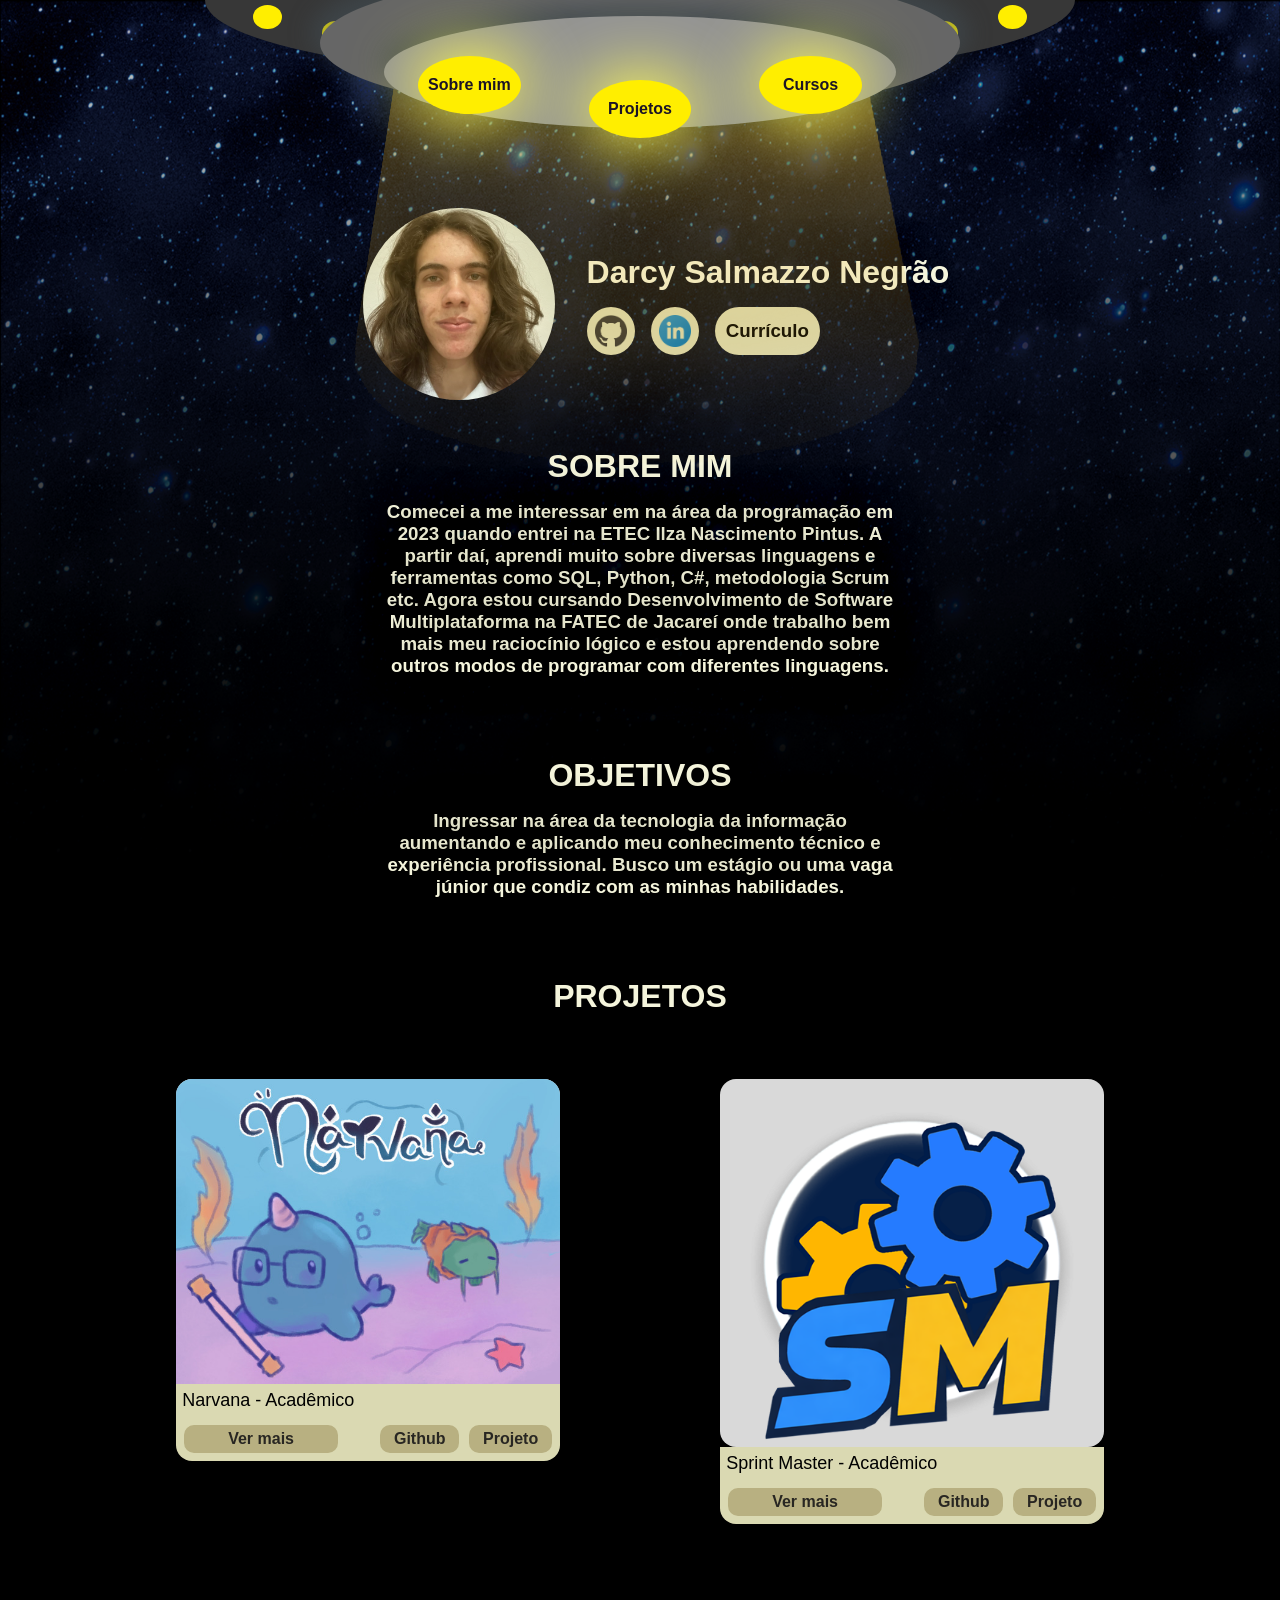
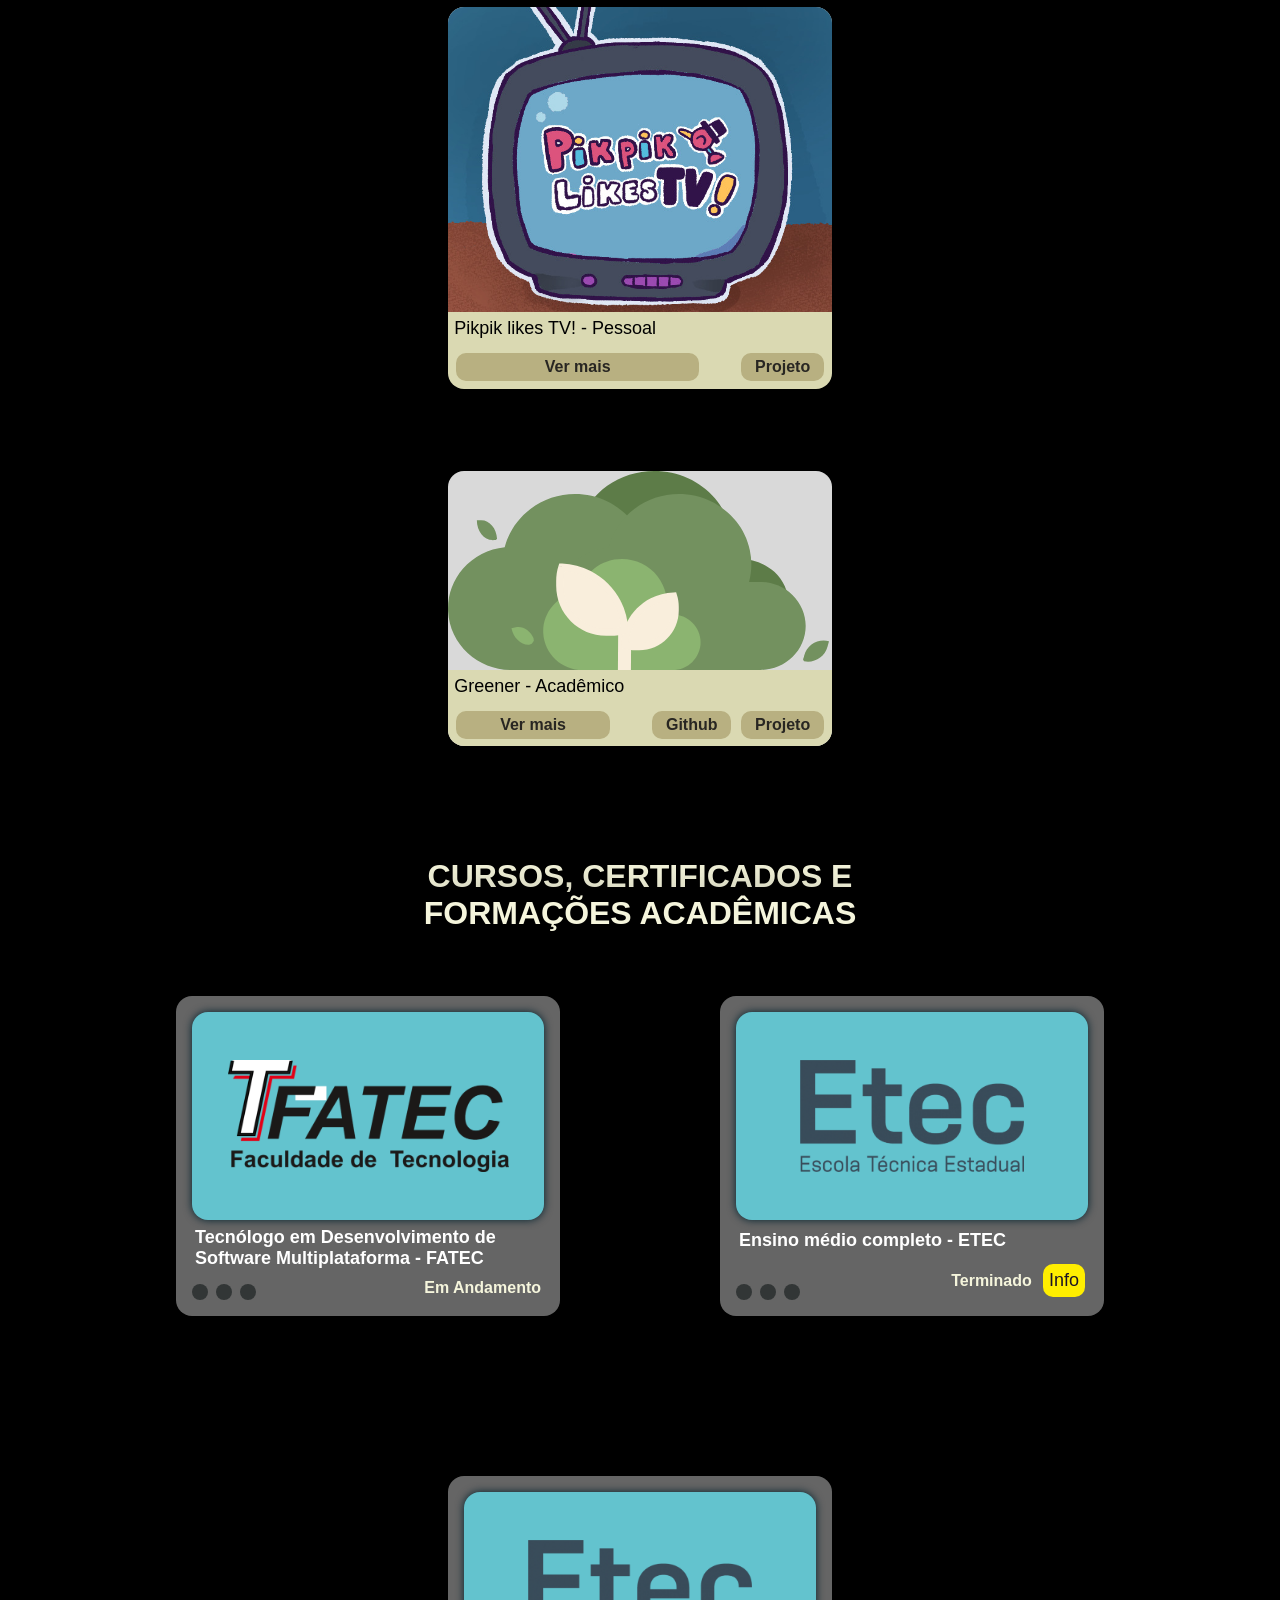
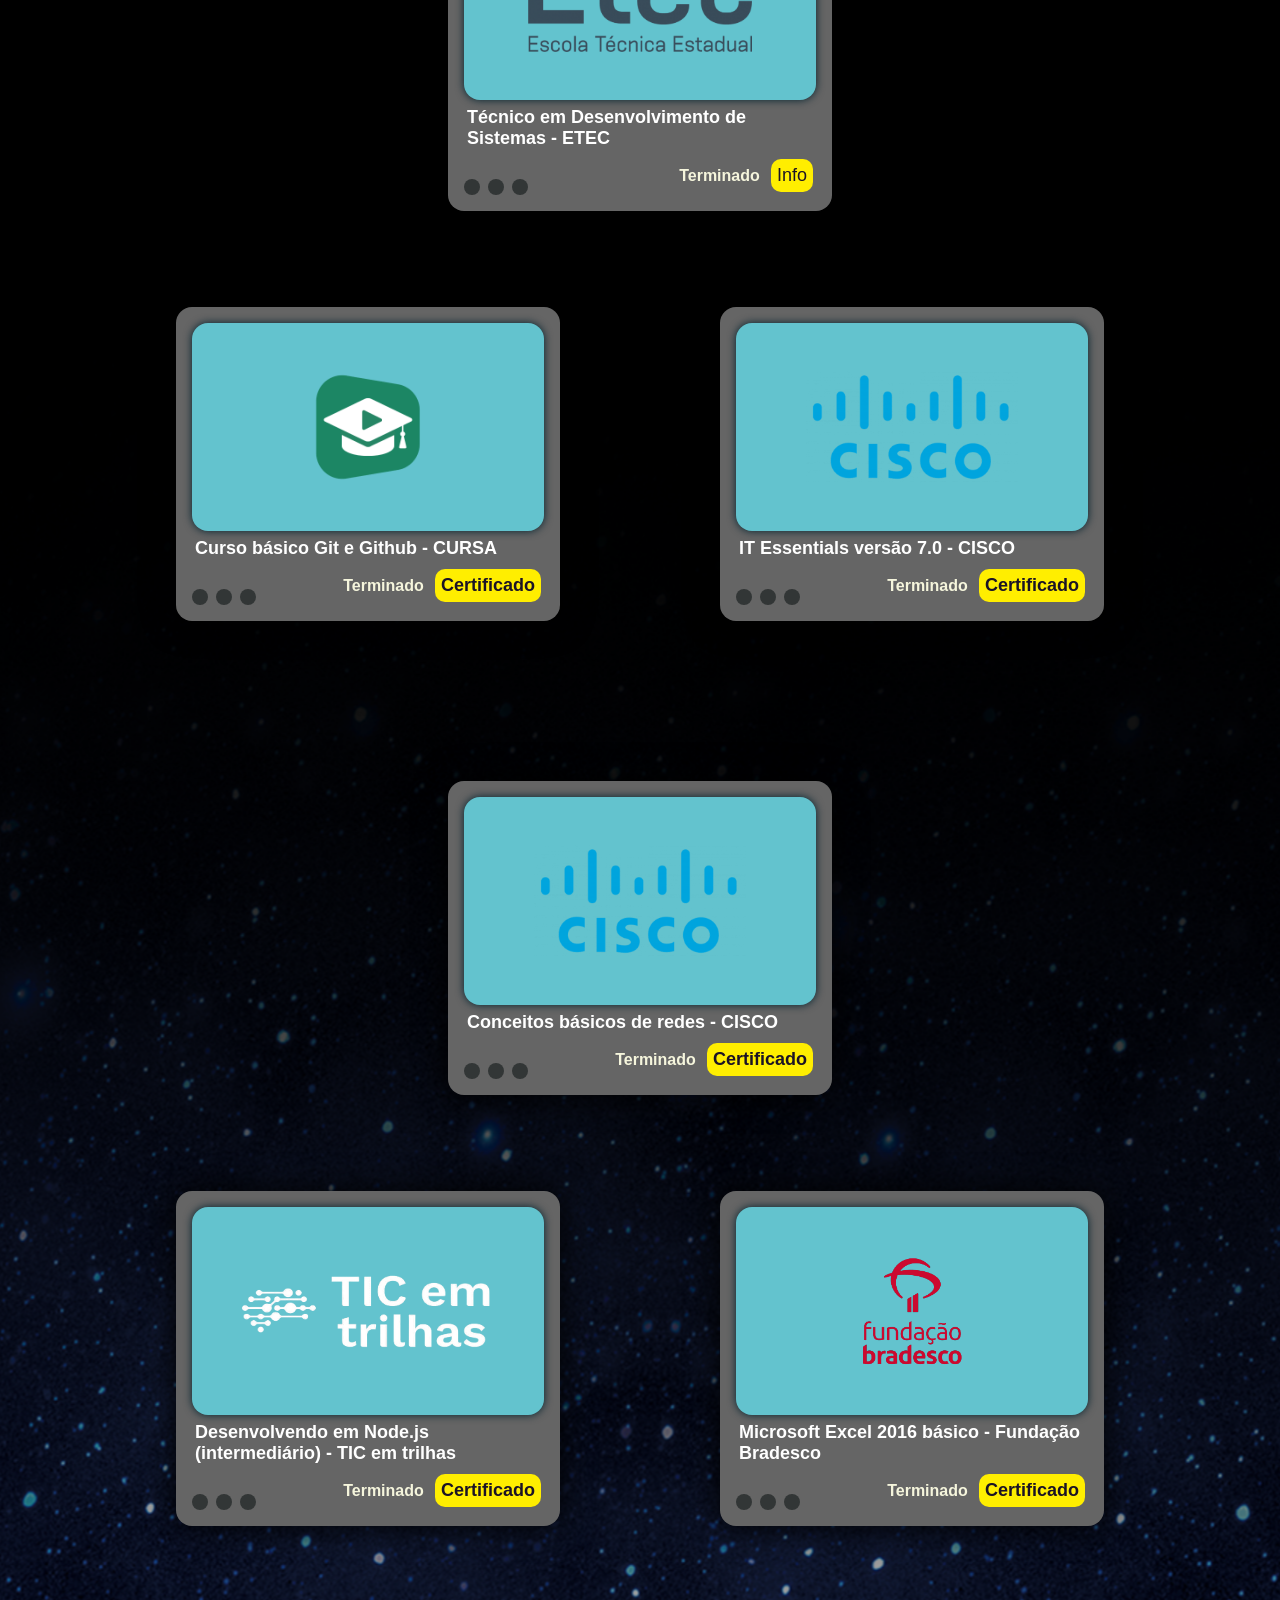
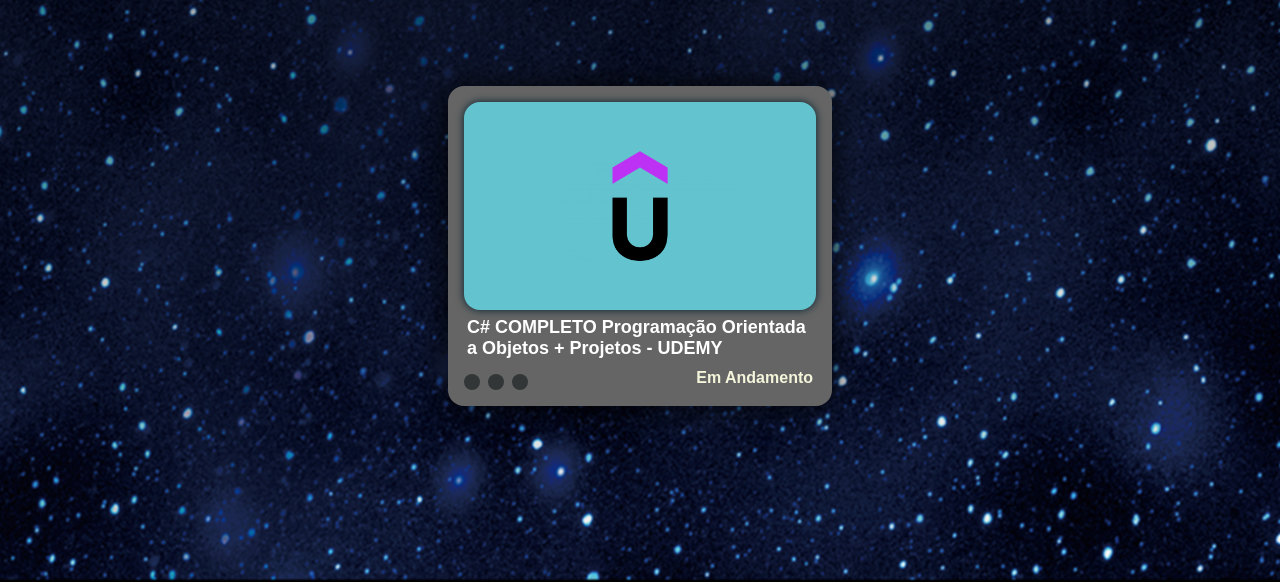
<file: docs/index.html>
<!DOCTYPE html>
<html lang="pt-br">
<head>
    <link rel="stylesheet" href="./index.css">
    <meta charset="UTF-8">
    <title>Portfólio - DARCY SALMAZZO NEGRAO</title>
</head>
<body id="body">
    <img src="./imgs/background-image.png" alt="fundo" id="head-background">
    <main>
        
        <div class="header-box" id="header">
            <img class="abd-light" src="./imgs/abduction-darcy.png" id="light">
            <div class="disk1">
                <div class="light-pair">
                    <div class="lil-light"></div>
                    <div class="lil-light low"></div>
                </div>
                <div class="light-pair">
                    <div class="lil-light low"></div>
                    <div class="lil-light"></div>
                </div>
            </div>
            <div class="disk2"></div>
            <div class="disk3"></div>
            <div class="light-box">
                
                <a class="light side-light" href="#sobre-mim">
                    Sobre mim
                </a>
                <a class="light" href="#projetos">
                    Projetos
                </a>
                <a class="light side-light" href="#cursos">
                    Cursos
                </a>
            </div>
        </div>
        <div class="profile">
             
            <div>
                <img src="./imgs/pfp.jpeg" class="pfp-pic" >
            </div>
            <div class="contatos">
                <div class="nome-email">
                    <h1>Darcy Salmazzo Negrão</h1>
                </div>
                <div class="cont-btns">
                    <a class="btns" href="https://github.com/Darcyasn08"><img src="./imgs/github.png" alt="github"></a>
                    <a class="btns" href="https://www.linkedin.com/in/lucas-salmazzo-9852343a0/"><img src="./imgs/linkedin.png" alt="linkedin"></a>
                    <a class="btns curriculo" href="#" onclick="window.open('./certificates/SalmazzoCurriculo.pdf', '_blank', 'fullscreen=yes'); return false;"><h3>Currículo</h3></a>
                </div>
            </div>
        </div>
        <div class="about-text" id="sobre-mim">
            <h1>
                SOBRE MIM
            </h1>
            <h3>
                Comecei a me interessar em na área da programação em 2023 quando entrei na ETEC Ilza Nascimento Pintus. A partir daí, aprendi muito sobre diversas linguagens e ferramentas como SQL, Python, C#, metodologia Scrum etc.
                Agora estou cursando Desenvolvimento de Software Multiplataforma na FATEC de Jacareí onde trabalho bem mais meu raciocínio lógico e estou aprendendo sobre outros modos de programar com diferentes linguagens.
            </h3>
        </div>
        <div class="small-space"></div>
        <div class="about-text">
            <h1>
                OBJETIVOS
            </h1>
            <h3>
                Ingressar na área da tecnologia da informação aumentando e aplicando meu conhecimento técnico e experiência profissional. Busco um estágio ou uma vaga júnior que condiz com as minhas habilidades.
            </h3>
        </div>
        <div class="small-space"></div>
        <div class="about-text" id="projetos">
            <h1>
                PROJETOS
            </h1>
        </div>
        <div class="projects">
            <div class="project-card">
                <img class="card-img" src="./imgs/narvana.jpeg" alt="projeto">
                <div class="card-info">
                    <div class="card-name">
                        Narvana - Acadêmico
                    </div>
                    <div class="card-specs">
                        <div class="see-more-holder"><button class="see-more" onclick="callDialog(0)">Ver mais</button></div>
                        <div class="card-links">
                            <a class="card-link" href="https://github.com/Darcyasn08/Narvana">Github</a>
                            <a class="card-link" href="https://pirarucu-games.itch.io/narvana">Projeto</a>
                        </div>
                        
                    </div>
                </div>
            </div>
            <div class="project-card">
                <img class="card-img" src="./imgs/sm-logo.png" alt="projeto">
                <div class="card-info">
                    <div class="card-name">
                        Sprint Master - Acadêmico
                    </div>
                    <div class="card-specs">
                        <div class="see-more-holder"><button class="see-more" onclick="callDialog(1)">Ver mais</button></div>
                        <div class="card-links">
                            <a class="card-link" href="https://github.com/TechFellasAbp/sprint-master">Github</a>
                            <a class="card-link" href="https://sprint-master.onrender.com/index.html">Projeto</a>
                        </div>
                        
                    </div>
                </div>
            </div>
            <div class="project-card">
                <img class="card-img" src="./imgs/pikpik-logo.jpeg" alt="projeto">
                <div class="card-info">
                    <div class="card-name">
                        Pikpik likes TV! - Pessoal
                    </div>
                    <div class="card-specs">
                        <div class="see-more-holder"><button class="see-more" onclick="callDialog(2)">Ver mais</button></div>
                        <div class="card-links">
                            <a class="card-link" href="https://sharkhivestudios.itch.io/pikpik-likes-tv">Projeto</a>
                        </div>
                        
                    </div>
                </div>
            </div>
        </div>
        <div class="projects">
            <div class="project-card">
                <img class="card-img" src="./imgs/icon.svg" alt="projeto">
                <div class="card-info">
                    <div class="card-name">
                        Greener - Acadêmico
                    </div>
                    <div class="card-specs">
                        <div class="see-more-holder"><button class="see-more" onclick="callDialog(3)">Ver mais</button></div>
                        <div class="card-links">
                            <a class="card-link" href="https://github.com/atmosabp/greener">Github</a>
                            <a class="card-link" href="https://github.com/atmosabp/greener">Projeto</a>
                        </div>
                        
                    </div>
                </div>
            </div>
        </div>
        <div class="small-space"></div>
        <div class="about-text" id="cursos">
            <h1>
                CURSOS, CERTIFICADOS E FORMAÇÕES ACADÊMICAS 
            </h1>
        </div>
        <div class="projects">
            <div class="curso-card">
                <div class="curso-screen">
                    <img class="curso-img" src="./imgs/fatec-logo.png" alt="logo-etec">
                </div>
                <div class="curso-name">
                    Tecnólogo em Desenvolvimento de Software Multiplataforma - FATEC
                </div>
                <div class="curso-specs">
                    <div class="holes">
                        <div class="hole"></div> 
                        <div class="hole"></div> 
                        <div class="hole"></div> 
                    </div>
                    <div class="curso-btns">
                        Em Andamento
                    </div>
                </div>
            </div>
            <div class="curso-card">
                <div class="curso-screen">
                    <img class="curso-img" src="./imgs/etec-logo.png" alt="logo-etec">
                </div>
                <div class="curso-name">
                    Ensino médio completo - ETEC
                </div>
                <div class="curso-specs">
                    <div class="holes">
                        <div class="hole"></div> 
                        <div class="hole"></div> 
                        <div class="hole"></div> 
                    </div>
                    <div class="curso-btns">
                        Terminado
                        <button class="info-btn" onclick="callDialog(4)">
                            Info
                        </button>
                        
                    </div>
                </div>
            </div>
            <div class="curso-card">
                <div class="curso-screen">
                    <img class="curso-img" src="./imgs/etec-logo.png" alt="logo-etec">
                </div>
                <div class="curso-name">
                    Técnico em Desenvolvimento de Sistemas - ETEC
                </div>
                <div class="curso-specs">
                    <div class="holes">
                        <div class="hole"></div> 
                        <div class="hole"></div> 
                        <div class="hole"></div> 
                    </div>
                    <div class="curso-btns">
                        Terminado
                        <button class="info-btn" onclick="callDialog(5)">
                            Info
                        </button>
                        
                    </div>
                </div>
            </div>
        </div>
        <div class="projects">
            <div class="curso-card">
                <div class="curso-screen">
                    <img class="curso-img" src="./imgs/cursa-logo.png" alt="logo-etec">
                </div>
                <div class="curso-name">
                    Curso básico Git e Github - CURSA
                </div>
                <div class="curso-specs">
                    <div class="holes">
                        <div class="hole"></div> 
                        <div class="hole"></div> 
                        <div class="hole"></div> 
                    </div>

                    <div class="curso-btns">
                        Terminado
                        <a class="certificate-link" onclick="window.open('./certificates/xiEC0T1e.png', '_blank', 'fullscreen=yes'); return false;">Certificado</a>
                    </div>
                </div>
            </div>
            <div class="curso-card">
                <div class="curso-screen">
                    <img class="curso-img" src="./imgs/cisco-logo.png" alt="logo-etec">
                </div>
                <div class="curso-name">
                    IT Essentials versão 7.0 - CISCO
                </div>
                <div class="curso-specs">
                    <div class="holes">
                        <div class="hole"></div> 
                        <div class="hole"></div> 
                        <div class="hole"></div> 
                    </div>
                    <div class="curso-btns">
                        Terminado
                        <a class="certificate-link" onclick="window.open('./certificates/IT_Essentials_certificate_yasssdarcy-gmail-com_55fc0a7b-2ec6-4ec1-969c-c1ae850261ec.pdf', '_blank', 'fullscreen=yes'); return false;">Certificado</a>
                    </div>
                </div>
            </div>
            <div class="curso-card">
                <div class="curso-screen">
                    <img class="curso-img" src="./imgs/cisco-logo.png" alt="logo-etec">
                </div>
                <div class="curso-name">
                    Conceitos básicos de redes - CISCO
                </div>
                <div class="curso-specs">
                    <div class="holes">
                        <div class="hole"></div> 
                        <div class="hole"></div> 
                        <div class="hole"></div> 
                    </div>
                    <div class="curso-btns">
                        Terminado
                        <a class="certificate-link" href="https://www.netacad.com/s/ff9e491c-49be-4734-803e-a79e6e83dab1/users/cacafb50-97c9-4680-8acc-8c6f17212c21/Networking_Basics_certificate_lucas-negrao-etec-sp-gov-br_00f5ff72-d496-4ae7-a323-ce08071c3763.pdf?Expires=1790103503&Signature=foCYgkczJ4JYrYiHm6guYj~4a7KUY8dQKQEgpxptBrmB2BXYl-k4EmhkBHD3udUYEn2hUcfBLioyDfFp0K~qzQiRX0Mduxni1BH1L3noqzIue1K7VQ8--1anRkej28mWFQaUFZN9MW~xk1RtBhIu774BFl5unRa~1Bb9KtGwA8lo2Qjnujdz1sH8QuBI~hqMSJqOyLHj4~eQFbUi2PQm5cgDZ9ytrWO46C6A-Ios0IZdmnLDh74hlyeakm7mMmvRjCnblYppJwFpgyft9AXTb7Hjgud8BGmBYDrWVBwk6vhfyDjru-9ENuAZLisJHY7Lbk2iv-RfxmskouajwoP-Jw__&Key-Pair-Id=K2KLPFOPQWYG51">Certificado</a>
                    </div>
                </div>
            </div>
        </div>
        <div class="projects">
            <div class="curso-card">
                <div class="curso-screen">
                    <img class="curso-img" src="./imgs/tic-em-trilhas.png" alt="logo-etec">
                </div>
                <div class="curso-name">
                    Desenvolvendo em Node.js (intermediário) - TIC em trilhas
                </div>
                <div class="curso-specs">
                    <div class="holes">
                        <div class="hole"></div> 
                        <div class="hole"></div> 
                        <div class="hole"></div> 
                    </div>
                    <div class="curso-btns">
                        Terminado
                        <a class="certificate-link" onclick="window.open('./certificates/LucasSalmazzoNegrão-DesenvolvendoemNode.js-1.pdf', '_blank', 'fullscreen=yes'); return false;">Certificado</a>
                    </div>
                    </div>
            </div>
            <div class="curso-card">
                <div class="curso-screen">
                    <img class="curso-img" src="./imgs/fund-bra.png" alt="logo-etec">
                </div>
                <div class="curso-name">
                    Microsoft Excel 2016 básico - Fundação Bradesco
                </div>
                <div class="curso-specs">
                    <div class="holes">
                        <div class="hole"></div> 
                        <div class="hole"></div> 
                        <div class="hole"></div> 
                    </div>
                    <div class="curso-btns">
                        Terminado
                        <a class="certificate-link" onclick="window.open('./certificates/Excel.pdf', '_blank', 'fullscreen=yes'); return false;">Certificado</a>
                    </div>
                </div>
            </div>
            <div class="curso-card">
                <div class="curso-screen">
                    <img class="curso-img" src="./imgs/udemy-logo.png" alt="logo-etec">
                </div>
                <div class="curso-name">
                    C# COMPLETO Programação Orientada a Objetos + Projetos - UDEMY
                </div>
                <div class="curso-specs">
                    <div class="holes">
                        <div class="hole"></div> 
                        <div class="hole"></div> 
                        <div class="hole"></div> 
                    </div>
                    <div class="curso-btns">
                        Em Andamento
                    </div>
                </div>
            </div>
            
        </div>
        <div class="small-space"></div><div class="small-space"></div><div class="small-space"></div>
        
        <dialog class="info-window" id="info-dialog">
            
        </dialog>

        <script src="./index.js"></script>
       
    </main>
    
</body>
</html>
</file>
<file: docs/index.css>
*{
    box-sizing: border-box;
    margin: 0;
    color: beige;
    font-family: sans-serif;
}

a {
    cursor: pointer;
}

button{
    cursor: pointer;
}

.small-space{
    height: 1rem;
}
body{
    background-color: #000000;
    min-height: 100vh;
    min-width: 100%;
    max-width: 100px;
    margin: 0;
    padding: 0;
    
}

.abd-light{
    position: absolute;
    align-self: center;
    border-radius: 0;
    top: -20rem;
    opacity: 0.5;
    z-index: 0;
    pointer-events: none;
}

.nothing{
    display: none;
}

main{
    display: flex;
    flex-direction: column;
    gap: 2rem;
    width: 100%;
    position: absolute;
    z-index: 1;
    background-image: url(./imgs/background-image2.png);
    background-repeat: no-repeat;
    background-position: bottom;
}
#head-background{
    position: absolute;
    z-index: 0;
    margin: 0;
    width: 100%;
    opacity: 0.8;
}


.header-box{
    display: flex;
    justify-content: center;
    height: 4rem;
    position: fixed;
    width: 100%;
}

.up{
    margin-top: -2rem;
}
.light-box{
    width: 40%;
    height: 90%;
    margin: 5rem;
    display: flex;
    justify-content: space-around;
    border-radius: 100%;
    align-items:flex-end;
    z-index: 2;
    text-align: center;
}
.disk1{
    width: 68%;
    height: 250%;
    margin-top: -5rem;
    margin-bottom: 5rem;
    position: absolute;
    background-color: #373737;
    border-radius:50%;
    border-bottom: 100%;
    display: flex;
    justify-content: space-between;
    align-items: end;
    z-index: 2;
    min-width: 512px;
}

.disk2{
    width: 50%;
    height: 225%;
    margin-top: -1.8rem;
    margin-bottom: 5rem;
    position: absolute;
    background-color: #666666;
    border-radius: 50%;
    border-bottom: 100%;
    box-shadow: 0 -0.6rem 1.5rem 0.5rem #46555e78;
    z-index: 2;
    min-width: 375px;
}

.disk3{
    width: 40%;
    height: 175%;
    margin-top: 16px;
    margin-bottom: 5rem;
    position: absolute;
    background-color: #949494;
    border-radius: 50%;
    border-bottom: 100%;
    box-shadow: 0 -0.6rem 1.5rem 0.1rem #25343d78;
    z-index: 2;
    min-width: 300px;
}
.light{
    height: 100%;
    width: 20%;
    border-radius: 100%;
    background-color: rgb(255, 238, 0);
    box-shadow: 0 0 4rem 0.4rem #fffc54;
    display: flex;
    align-items: center;
    justify-content: center;
    color: #1B1326;
    text-decoration: none;
    font-weight: bold;
    min-width: 60px;
}

.light:hover{
    background-color: rgb(249, 240, 125)
}

.light-pair{
    display: flex;
    gap: 2.5rem;
    margin: 2.2rem 3rem ;
}

.lil-light{
    
    width: 1.8rem;
    height: 1.5rem;
    border-radius: 50%;
    background-color: rgb(255, 238, 0);
    z-index: 4;
}

.low{
    margin-top: 1rem;
}

.side-light{
    margin-bottom: 1.5rem;
}

.contatos{
    display: flex;
    flex-direction: column;
    justify-content: center;
    gap: 1rem;
}

.nome-email{
    display: flex;
    flex-direction: column;
    gap: 0.5rem;
}

.profile{
    display: flex;
    margin: 12rem 2rem 0 3rem;
    gap: 1rem;
    flex-wrap: wrap;
    justify-content: center;
}
.pfp-pic{
    display: flex;
    width: 12rem;
    height: 12rem;
    margin: 1rem;
    border-radius: 50%;
}
.cont-btns{
    display: flex;
    flex-direction: row;
    gap: 1rem;
}
.btns{
    display: flex;
    background-color: #DAD9B2;
    border-radius: 50%;
    padding: 0;
    justify-content: center;
    align-items: center;
    border: 0;
    color: black;
    font-size: 700;

}

.btns:hover{
    background-color: #a1a083;
}

.btns h3{
    color: black;
}

.curriculo{
    border-radius: 2rem;
    padding: 0.5rem 0.7rem;
    text-decoration: none;
}

.btns img{
    display: flex;
    height: 2rem;
    width: 2rem;
    margin: 0.5rem;
}


.about-text{
    display: flex;
    align-self: center;
    flex-direction: column;
    justify-content: center;
    align-items: center;
    text-align: center;
    width: 40%;
    gap: 1rem;
    text-shadow:0 0 0.5rem #000;
}

.about-text h3, h1{
    text-shadow: 0 0 3rem #000000;
}

.projects{
    display: flex;
    flex-direction: row;
    justify-content: center;
    padding: 2rem;
    flex-wrap: wrap;
    gap: 10rem;
}

.project-card{
    display: flex;
    flex-direction: column;
    background-color: #D9D9D9;
    border-radius: 1rem;
    width: 24rem;
    max-height: 23rem;
    gap: 0s;
    
}

.card-img{
    border-radius: 1rem 1rem 0 0 ;
    height: 100%;
    margin: 0;
    padding: 0;
}

.card-info{
    background-color: #DAD9B2;
    border-radius: 0 0 1rem 1rem ;
    margin: 0;
}

.card-name{
    padding: 0.2rem;
    color: black;
    font-size: large;
    margin: 3px;
}

.card-specs{
    display: flex;
    gap: 2rem;
    padding: 3px;

}

.card-links{
    display: flex;
    justify-content: right;
    
    
}

.see-more-holder{
    display: flex;
    margin: 0.3rem;
    flex: 1;
}

.see-more{
    height: 100%;
    flex: 1;
    border: 0;
    color: rgb(40, 38, 34);
    background-color: #b8b081;
    border-radius: 10px;
    font-size: medium;
    justify-content: center;
    align-items: center;
    display: flex;
    font-weight: bold;
}

.see-more:hover{
    background-color: #666147;
}

.card-link{
    right: 0;
    margin: 0.3rem;
    flex: 1;
    border: 0;
    color: rgb(40, 38, 34);
    background-color: #b8b081;
    border-radius: 10px;
    font-weight: bold;
    font-size: medium;
    padding: 5px 14px;
    text-decoration: none;

}

.card-link:hover{
    background-color: #666147;
}

.curso-card{
    display: flex;
    flex-direction: column;
    background-color: rgb(101, 101, 101);
    border-radius: 1rem;
    padding: 1rem;
    width: 24rem;
    gap: 4px;
    justify-content: space-between;

    box-shadow: 0 0 2rem #000;
}

.curso-screen{
    display: flex;
    height: 13rem;
    padding: 3rem;
    background-color: #63C3CE;
    border-radius: 1rem;
    align-items: center;
    justify-content: center;
    box-shadow: 0 0 0.5rem #00212D;
}

.curso-name{
    color: white;
    font-weight: bold;
    font-size: large;
    margin: 3px;

}

.curso-btns{
    display: flex;
    justify-content: right;
    align-items: center;
    margin: 3px;
    gap: 0.7rem;
    font-weight: bold;
}

.curso-img{
 height: 100%;
}

.info-btn{
    background-color: rgb(255, 238, 0);
    border:0;
    border-radius: 10px;
    font-size: large;
    padding: 6px;
    color: #1B1326;
}

.info-btn:hover{
    background-color: rgb(187, 174, 0);
}

.certificate-link{
    background-color: rgb(255, 238, 0);
    border-radius: 10px;
    font-size: large;
    padding: 6px;
    color: #1B1326;
    text-decoration: none;
}

.certificate-link:hover{
    background-color: rgb(187, 174, 0);
}

.info-window[open]{
    display: flex;
    flex-direction: column;
    align-self: center;
    justify-self: center;
    width: 70%;
   
    background-color: #000;
    border-radius: 1rem;
    border: rgb(255, 238, 0) 2px solid;
    outline: 0;    
    padding: 1.5rem;
    gap: 1rem;
    
}

.upper-things{
    display: flex;
    width: 100%;
    flex-wrap: wrap;
    gap: 1rem;
}

.info-img{
    display: flex;
    width: 60vh;
    
}

.info-img img{
    width: 100%;
    border-radius: 2rem;
}

.infos{
    display: flex;
    flex-direction: column;
    gap: 0.5rem;
    width: 70vh;
}
.infos h1{
    display: flex;
    width: 100%;
}

.btn-close{
    background-color: rgb(255, 238, 0);
    color: #000;
    position: absolute;
    top: 0;
    right: 0;
    outline: 0;
    border: 0;
    font-size: large;
    font-weight: bold;
    padding: 5px 12px;
    border-radius: 5px;
}

.infos h4{
    font-weight: normal;
}

.curso-specs{
    display: flex;
    justify-content: space-between;
}

.holes{
    display: flex;
    gap: 0.5rem;
    align-items: end;
}

.hole{
    width: 1rem;
    height: 1rem;
    background-color: #323636;
    border-radius: 50%;

}

@media (max-width:550px){
    .about-text{
        width: 70%;
    }
}
</file>
